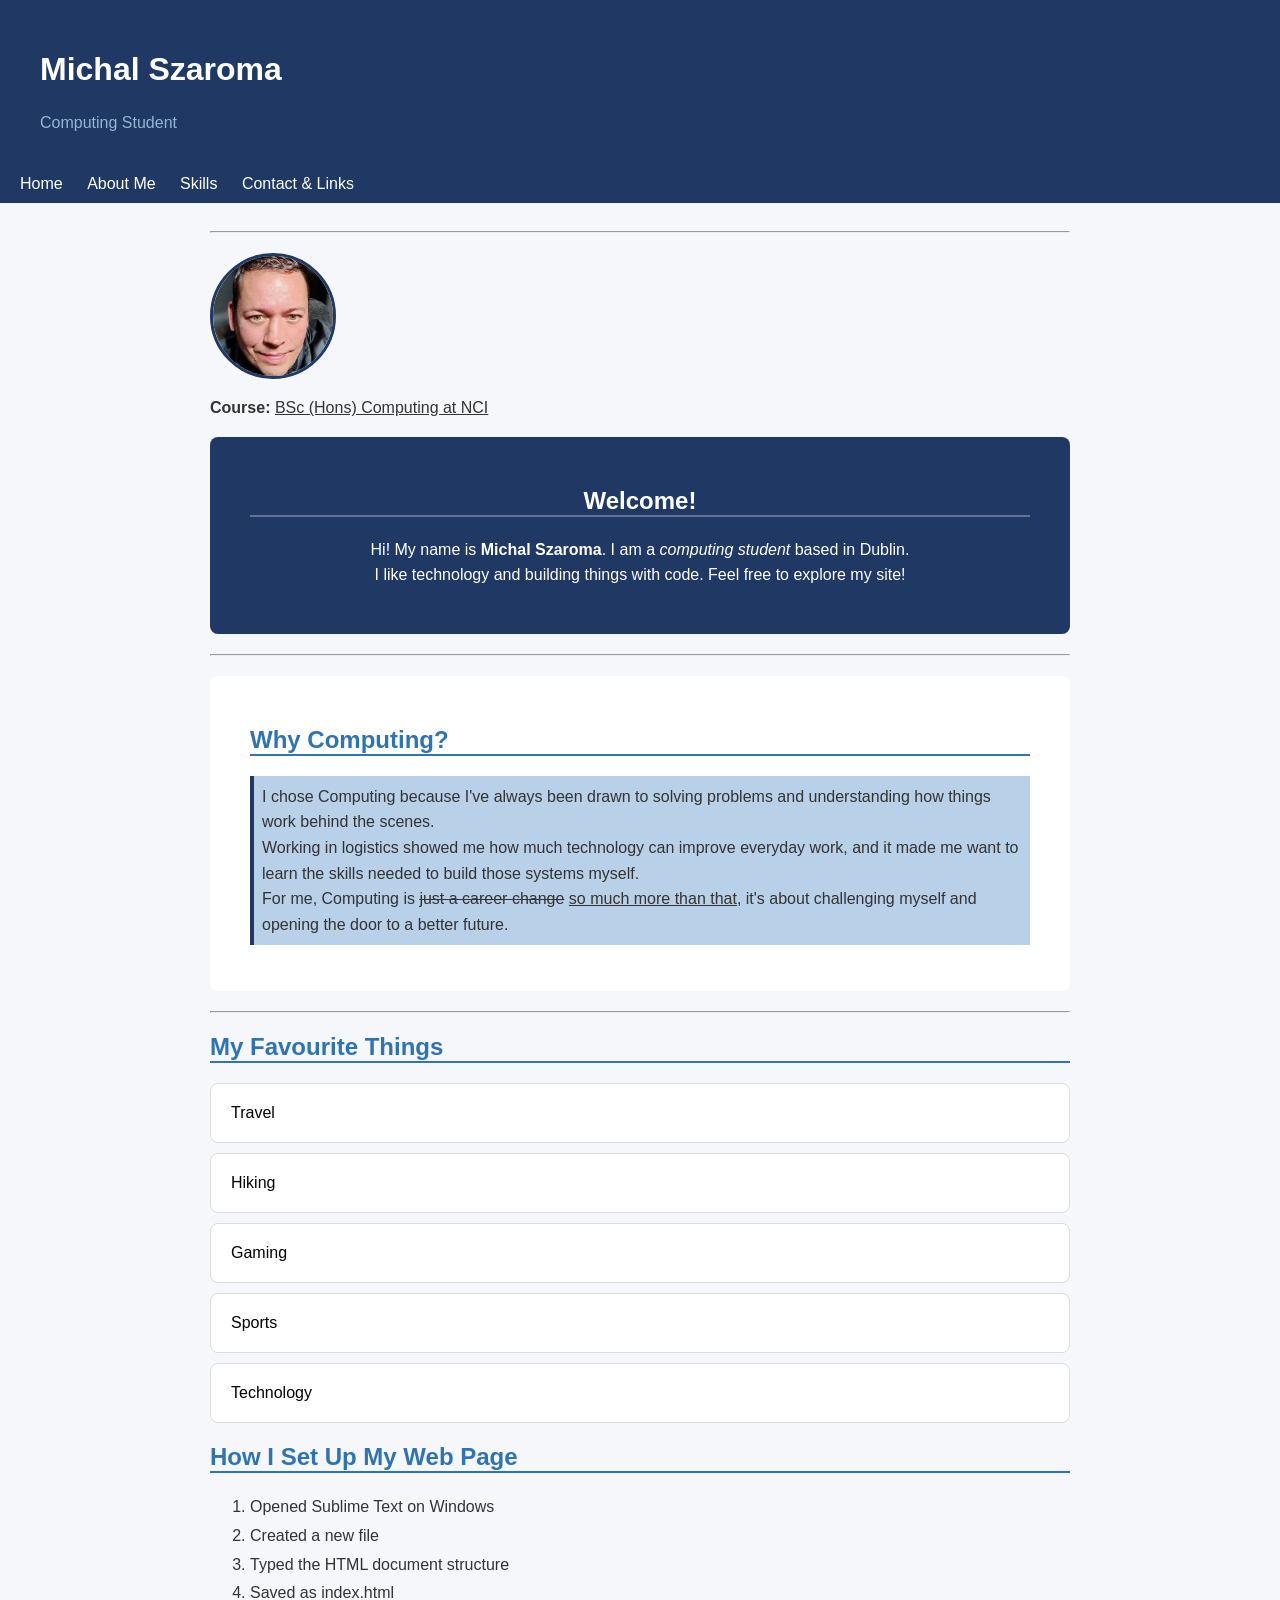
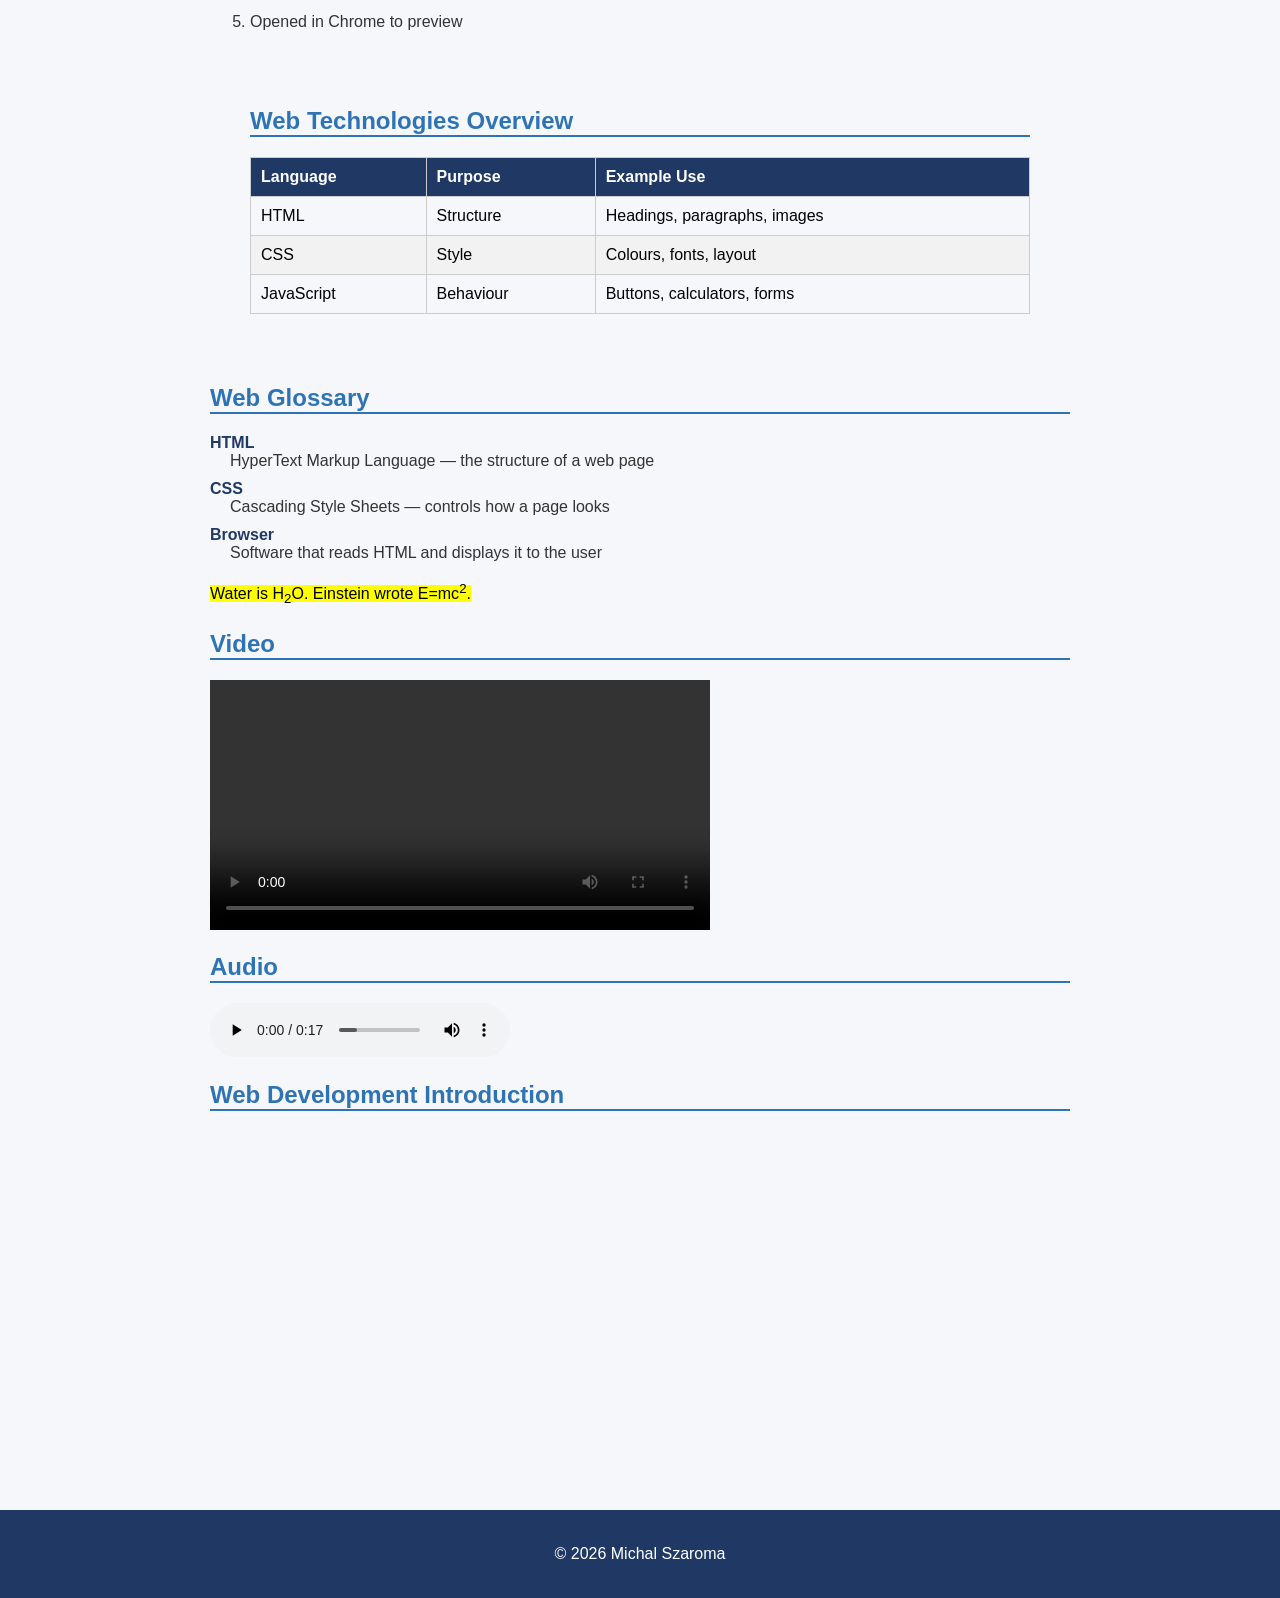
<file: index.html>
<!DOCTYPE html>
<html lang="en">
<head>
  <meta charset="UTF-8">
  <meta name="viewport" content="width=device-width, initial-scale=1.0">
  <title>Michal Szaroma - Home</title>
  <link rel="stylesheet" href="css/styles.css">
</head>
<body>

  <!-- Header -->
  <header>
    <h1>Michal Szaroma</h1>
    <p>Computing Student</p>
  </header>

  <!-- Navigation -->
  <nav>
    <a href="index.html">Home</a>
    <a href="about.html">About Me</a>
    <a href="#skills">Skills</a>
    <a href="contact.html">Contact &amp; Links</a>
  </nav>

  <main>

  <hr>

  <!-- Profile photo -->
  <img src="images/profile.jpg" alt="Photo of Michal Szaroma" class="profile-photo">

  <!-- Main heading -->
 
  <p><strong>Course:</strong> <u>BSc (Hons) Computing at NCI</u></p>

  <!-- Welcome section -->
  <section id="intro">
  <h2>Welcome!</h2>
  <p>Hi! My name is <strong>Michal Szaroma</strong>. I am a <em> computing student</em> based in Dublin.<br>
  I like technology and building things with code. Feel free to explore my site!</p>
  </section>


  <hr>

  <!-- Why I chose Computing -->
  <section id="why-computing">
  <h2>Why Computing?</h2>
  <p style="background-color: #B8D0E8; padding: 8px; border-left: 4px solid #1F3864;">
  I chose Computing because I've always been drawn to solving problems and understanding how things work behind the scenes.<br>
  Working in logistics showed me how much technology can improve everyday work, and it made me want to learn the skills needed to build those systems myself.<br>
  For me, Computing is <del>just a career change</del> <ins> so much more than that</ins>, it's about challenging myself and opening the door to a better future.</p>
</section>
  <hr>

  <!-- Favourite Things section -->
  <h2>My Favourite Things</h2>

  <article class="card">Travel</article>
  <article class="card">Hiking</article>
  <article class="card">Gaming</article>
  <article class="card">Sports</article>
  <article class="card">Technology</article>


  <!-- How I set up my page section -->
  <h2>How I Set Up My Web Page</h2>
  <ol>
    <li>Opened Sublime Text on Windows</li>
    <li>Created a new file</li>
    <li>Typed the HTML document structure</li>
    <li>Saved as index.html</li>
    <li>Opened in Chrome to preview</li>
  </ol>

  <!-- Table -->
  <section id="skills">
  <h2>Web Technologies Overview</h2>
  <table>
    <thead>
      <tr>
        <th>Language</th>
        <th>Purpose</th>
        <th>Example Use</th>
      </tr>
    </thead>
    <tbody>
      <tr>
        <td>HTML</td>
        <td>Structure</td>
        <td>Headings, paragraphs, images</td>
      </tr>
      <tr>
        <td>CSS</td>
        <td>Style</td>
        <td>Colours, fonts, layout</td>
      </tr>
      <tr>
        <td>JavaScript</td>
        <td>Behaviour</td>
        <td>Buttons, calculators, forms</td>
      </tr>
    </tbody>
  </table>
</section>




   <!-- Web Glossary section -->
  <h2>Web Glossary</h2>
  <dl>
    <dt>HTML</dt>
    <dd>HyperText Markup Language — the structure of a web page</dd>
    <dt>CSS</dt>
    <dd>Cascading Style Sheets — controls how a page looks</dd>
    <dt>Browser</dt>
    <dd>Software that reads HTML and displays it to the user</dd>
  </dl>

  <p><mark>Water is H<sub>2</sub>O. Einstein wrote E=mc<sup>2</sup>.</mark></p>

  

  

  

  <!-- MP4 Video -->
  <h2>Video</h2>
  <video width="500" controls>
    <source src="media/myvideo.mp4" type="video/mp4">
    Your browser does not support the video.
  </video>

  <!-- Audio -->
  <h2>Audio</h2>
  <audio controls>
    <source src="media/audio.wav" type="audio/mpeg">
    Your browser does not support the audio tag.
  </audio>

  <!-- Embedded YouTube video -->
  <h2>Web Development Introduction</h2>
  <iframe width="560" height="315" src="https://www.youtube.com/embed/qz0aGYrrlhU?si=j1bSzcTLP4seE8n9" title="YouTube video player" frameborder="0" allow="accelerometer; autoplay; clipboard-write; encrypted-media; gyroscope; picture-in-picture; web-share" referrerpolicy="strict-origin-when-cross-origin" allowfullscreen></iframe>
</main>

<footer>
  <p>&copy; 2026 Michal Szaroma</p>
</footer>

</body>
</html>
</file>
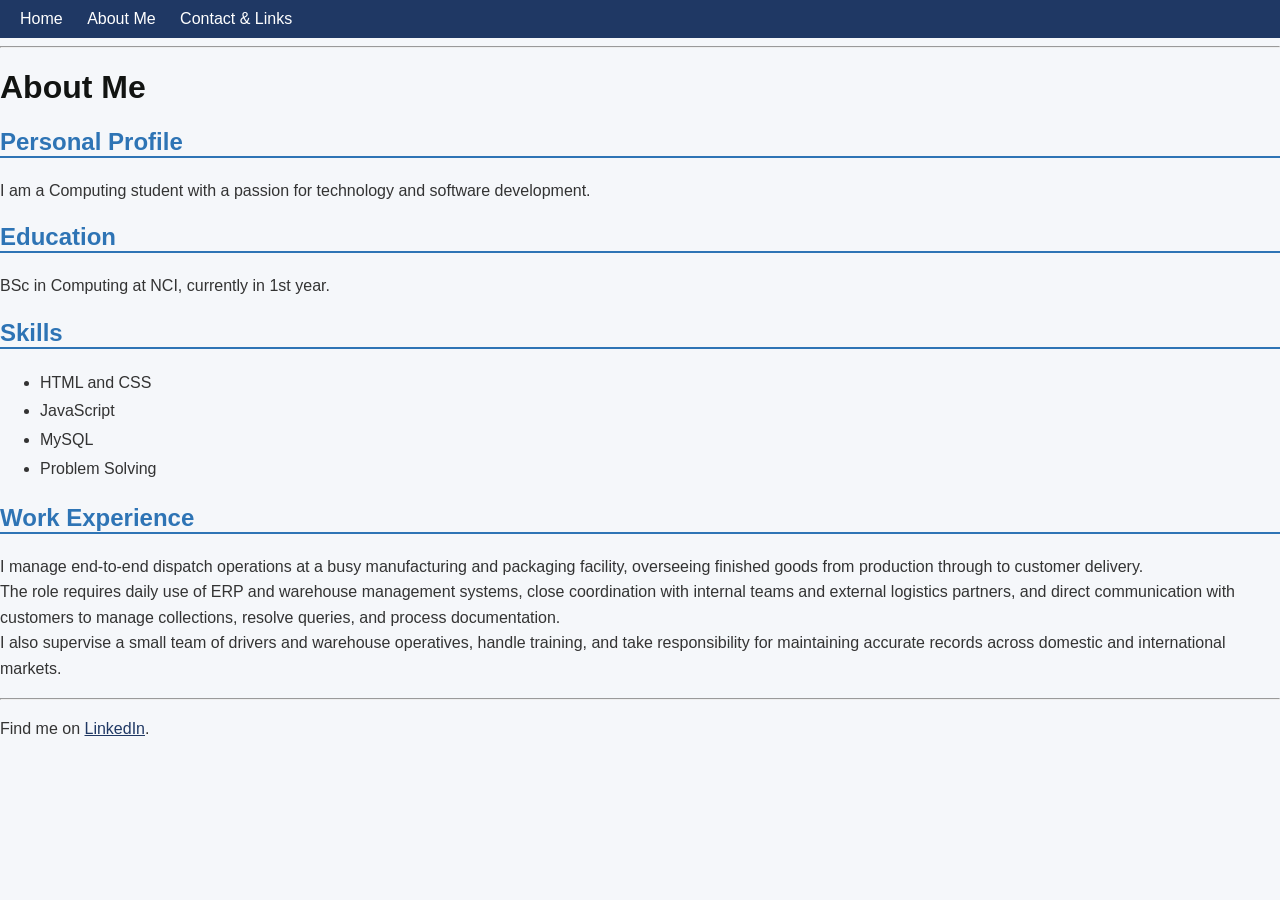
<file: about.html>
<!DOCTYPE html>
<html lang="en">
<head>
  <meta charset="UTF-8">
  <meta name="viewport" content="width=device-width, initial-scale=1.0">
  <title>Michal Szaroma - About Me</title>
  <link rel="stylesheet" href="css/styles.css">
</head>
<body>

  <!-- Navigation -->
  <nav>
    <a href="index.html">Home</a>
    <a href="about.html">About Me</a>
    <a href="contact.html">Contact &amp; Links</a>
  </nav>

  <hr>

  <!-- Page heading -->
  <h1>About Me</h1>

  <!-- Personal Profile -->
  <h2>Personal Profile</h2>
  <p>I am a Computing student with a passion for technology and software development.</p>

  <!-- Education -->
  <h2>Education</h2>
  <p>BSc in Computing at NCI, currently in 1st year.</p>

  <!-- Skills -->
  <h2>Skills</h2>
  <!-- Unordered list -->
  <ul>
    <li>HTML and CSS</li>
    <li>JavaScript</li>
    <li>MySQL</li>
    <li>Problem Solving</li>
  </ul>

  <!-- Work Experience -->
  <h2>Work Experience</h2>
  <p>I manage end-to-end dispatch operations at a busy manufacturing and packaging facility, overseeing finished goods from production through to customer delivery.<br>
  The role requires daily use of ERP and warehouse management systems, close coordination with internal teams and external logistics partners, and direct communication with customers to manage collections, resolve queries, and process documentation.<br>
  I also supervise a small team of drivers and warehouse operatives, handle training, and take responsibility for maintaining accurate records across domestic and international markets.</p>

  <hr>

  <p>Find me on <a href="https://www.linkedin.com/in/michalszaroma/" target="_blank">LinkedIn</a>.</p>

</body>
</html>
</file>
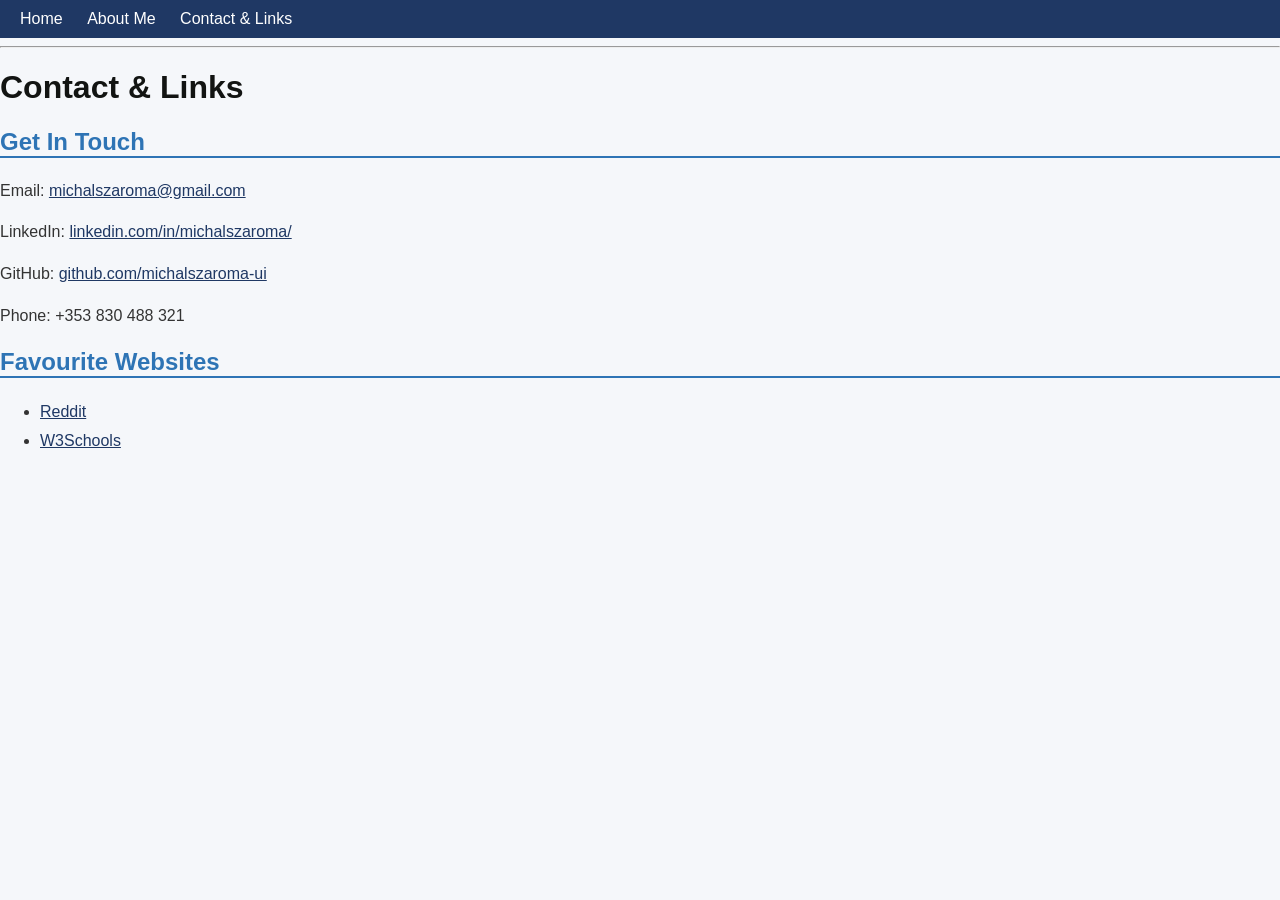
<file: contact.html>
<!DOCTYPE html>
<html lang="en">
<head>
  <meta charset="UTF-8">
  <meta name="viewport" content="width=device-width, initial-scale=1.0">
  <title>Michal Szaroma - Contact &amp; Links</title>
  <link rel="stylesheet" href="css/styles.css">
</head>
<body>

  <!-- Navigation -->
  <nav>
    <a href="index.html">Home</a>
    <a href="about.html">About Me</a>
    <a href="contact.html">Contact &amp; Links</a>
  </nav>

  <hr>

  <h1>Contact &amp; Links</h1>

  <!-- Contact details -->
  <h2>Get In Touch</h2>
  <p>Email: <a href="mailto:michalszaroma@gmail.com">michalszaroma@gmail.com</a></p>
  <p>LinkedIn: <a href="https://linkedin.com/in/michalszaroma/" target="_blank">linkedin.com/in/michalszaroma/</a></p>
  <p>GitHub: <a href="https://github.com/michalszaroma-ui" target="_blank">github.com/michalszaroma-ui</a></p>
  <p>Phone: +353 830 488 321</p>

  <!-- Favourite websites -->
  <h2>Favourite Websites</h2>
  <ul>
    <li><a href="https://www.reddit.com/" target="_blank">Reddit</a></li>
    <li><a href="https://www.w3schools.com" target="_blank">W3Schools</a></li>
  </ul>

</body>
</html>
</file>
<file: css/styles.css>
body {
  background-color: #f5f7fa;
  font-family: 'Segoe UI', Calibri, sans-serif;
  margin: 0;
  padding: 0;
}

/* ===== Header ===== */
header {
  background-color: #1F3864;
  color: white;
  padding: 30px 40px;
}
header h1 { color: white; }
header p  { color: #96B6D6; margin: 0; }

/* ===== Navigation ===== */
nav {
  background-color: #1F3864;
  padding: 10px 20px;
  margin: 0;
}
nav a { color: white; text-decoration: none; margin-right: 20px; font-size: 16px; }
nav a:hover { color: #96B6D6; }

/* ===== Main content ===== */
main {
  max-width: 860px;
  margin: 0 auto;
  padding: 20px 40px;
}

/* ===== Headings ===== */
h1 { color: #121412; text-align: left; }
h2 { color: #2E74B5; border-bottom: 2px solid #2E74B5; }

/* ===== Paragraphs ===== */
p { color: #333333; font-size: 16px; line-height: 1.6; }

/* ===== Sections ===== */
#intro {
  background-color: #1F3864;
  padding: 30px 40px;
  text-align: center;
  border-radius: 8px;
  margin-bottom: 20px;
}
#intro h2 { color: white; border-bottom: 2px solid rgba(255,255,255,0.3); }
#intro p  { color: white; }

#why-computing {
  background-color: white;
  padding: 30px 40px;
  max-width: 800px;
  margin: 20px auto;
  border-radius: 8px;
}

#skills {
  padding: 30px 40px;
  max-width: 800px;
  margin: 20px auto;
}

/* ===== Lists ===== */
ul, ol { color: #333333; font-size: 16px; line-height: 1.8; }

/* ===== Description list ===== */
dl { margin-left: 0; font-size: 16px; }
dt { font-weight: bold; color: #1F3864; margin-top: 10px; }
dd { margin-left: 20px; color: #333333; }

/* ===== Table ===== */
table { border-collapse: collapse; width: 100%; margin: 20px 0; }
th, td { border: 1px solid #cccccc; padding: 10px; text-align: left; }
th { background-color: #1F3864; color: white; }
tr:nth-child(even) { background-color: #f2f2f2; }

/* ===== Images ===== */
img {
  max-width: 100%;
  height: auto;
  border-radius: 8px;
  display: block;
  margin-bottom: 10px;
}

/* ===== Video & iframe ===== */
video { max-width: 100%; height: auto; }
iframe { max-width: 100%; }

/* ===== Cards ===== */
.card, article.card {
  background-color: white;
  border-radius: 8px;
  border: 1px solid #DDDDDD;
  padding: 20px;
  margin: 10px 0;
}
.card img { width: 100%; height: 220px; object-fit: cover; }
.card-grid {
  display: grid;
  grid-template-columns: repeat(auto-fill, minmax(280px, 1fr));
  gap: 24px;
  padding: 20px;
}

.featured {
  background-color: #1F3864;
  color: white;
  font-weight: bold;
  border-color: #1F3864;
}

/* ===== Footer ===== */
footer {
  background-color: #1F3864;
  color: white;
  text-align: center;
  padding: 15px;
  margin-top: 40px;
}
footer p {
  color: white;
}
/* ===== Links ===== */
a { color: #1F3864; }
a:hover { color: #2E74B5; }

/* ==== Profile Photo ==== */
.profile-photo {
  width: 120px;
  height: 120px;
  border-radius: 50%;       
  object-fit: cover;        
  object-position: center center;  
  border: 3px solid #1F3864;
  margin: 20px 0 10px 0;
}
</file>
